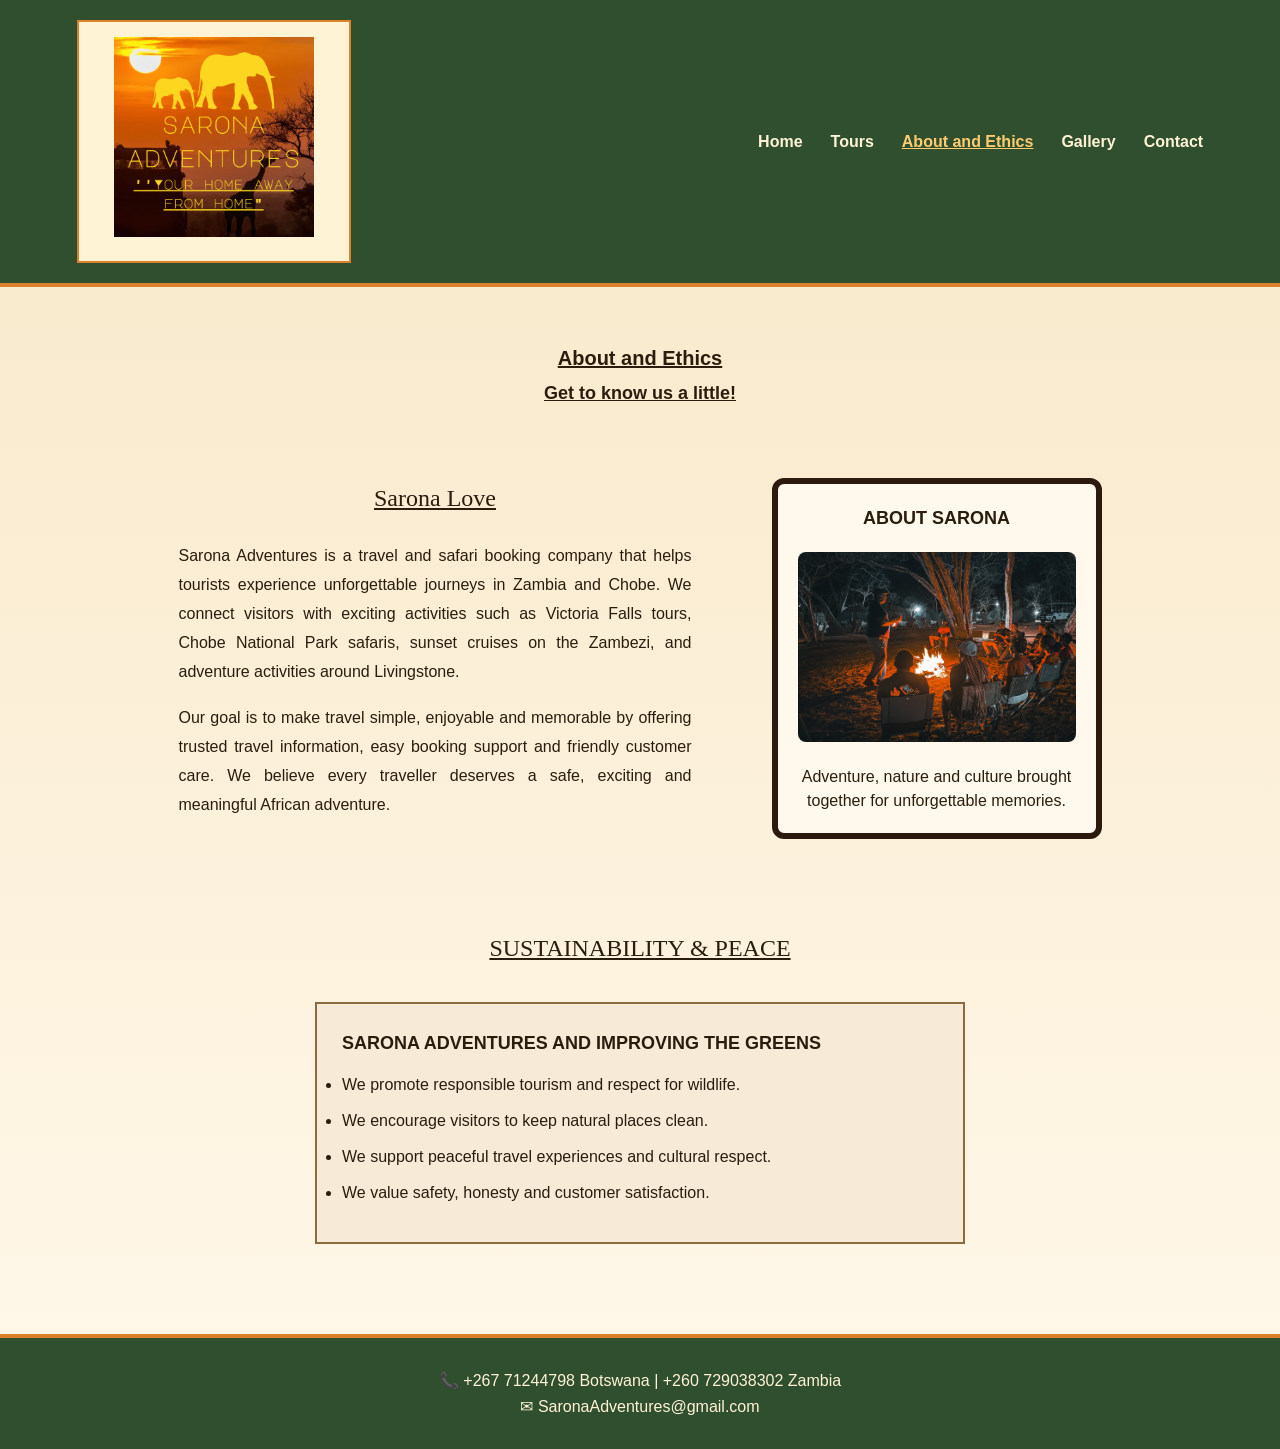
<file: about.html>
<!DOCTYPE html>
<html lang="en">
<head>
<meta charset="UTF-8">
<meta name="viewport" content="width=device-width, initial-scale=1.0">
<title>Sarona Adventures | About and Ethics</title>
<link rel="stylesheet" href="style.css">
</head>
<body>

<header>
<div class="logo">
    <img src=" logo.png" alt="Sarona Adventures Logo" width="200" height="200">
</div>
<nav>
<a href="index.html">Home</a>
<a href="tours.html">Tours</a>
<a href="about.html" class="active">About and Ethics</a>
<a href="gallery.html">Gallery</a>
<a href="contact.html">Contact</a>
</nav>
</header>

<section class="page-heading">
<h2>About and Ethics</h2>
<h3>Get to know us a little!</h3>
</section>

<section class="about-section">
<div class="about-text">
<h1>Sarona Love</h1>
<p>
Sarona Adventures is a travel and safari booking company that helps tourists
experience unforgettable journeys in Zambia and Chobe. We connect visitors
with exciting activities such as Victoria Falls tours, Chobe National Park
safaris, sunset cruises on the Zambezi, and adventure activities around
Livingstone.
</p>

<p>
Our goal is to make travel simple, enjoyable and memorable by offering
trusted travel information, easy booking support and friendly customer care.
We believe every traveller deserves a safe, exciting and meaningful African
adventure.
</p>
</div>

<div class="about-card">
<h2>ABOUT SARONA</h2>
<img src="Safariimages/chobe3.png" alt="About Sarona">
<p>
Adventure, nature and culture brought together for unforgettable memories.
</p>
</div>
</section>

<section class="ethics-section">
<h1>SUSTAINABILITY & PEACE</h1>

<div class="ethics-box">
<h2>SARONA ADVENTURES AND IMPROVING THE GREENS</h2>
<ul>
<li>We promote responsible tourism and respect for wildlife.</li>
<li>We encourage visitors to keep natural places clean.</li>
<li>We support peaceful travel experiences and cultural respect.</li>
<li>We value safety, honesty and customer satisfaction.</li>
</ul>
</div>
</section>

<footer>
<p>📞 +267 71244798 Botswana | +260 729038302 Zambia</p>
<p>✉ SaronaAdventures@gmail.com</p>
</footer>

</body>

</html>
</file>
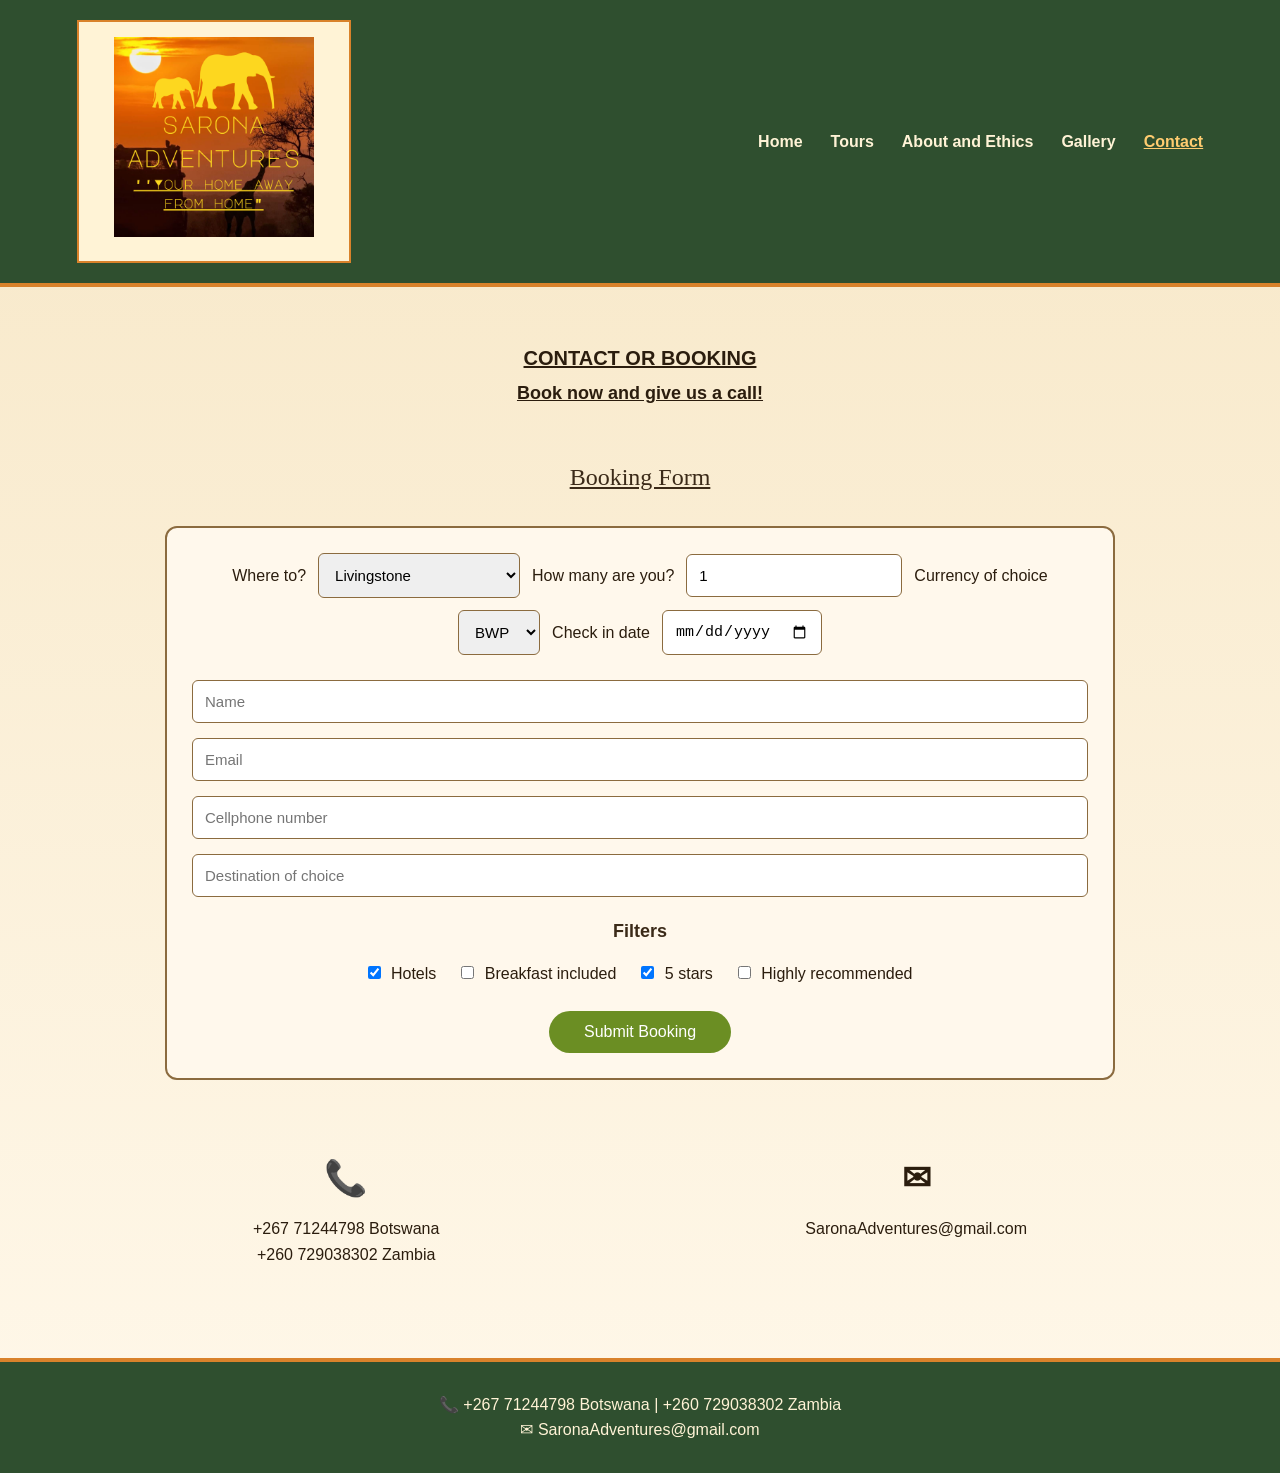
<file: contact.html>
<!DOCTYPE html>
<html lang="en">
<head>
<meta charset="UTF-8">
<meta name="viewport" content="width=device-width, initial-scale=1.0">
<title>Sarona Adventures | Contact</title>
<link rel="stylesheet" href="style.css">
</head>
<body>

<header>
<div class="logo">
    <img src=" logo.png" alt="Sarona Adventures Logo" width="200" height="200">
</div>
<nav>
<a href="index.html">Home</a>
<a href="tours.html">Tours</a>
<a href="about.html">About and Ethics</a>
<a href="gallery.html">Gallery</a>
<a href="contact.html" class="active">Contact</a>
</nav>
</header>

<section class="page-heading">
<h2>CONTACT OR BOOKING</h2>
<h3>Book now and give us a call!</h3>
</section>

<section class="booking-section">
<h1>Booking Form</h1>

<form class="booking-form">

<div class="form-row">
<label>Where to?</label>
<select>
<option>Livingstone</option>
<option>Chobe</option>
<option>Zambezi Sunset Cruise</option>
<option>Victoria Falls</option>
</select>

<label>How many are you?</label>
<input type="number" min="1" value="1">

<label>Currency of choice</label>
<select>
<option>BWP</option>
<option>ZMW</option>
<option>USD</option>
</select>

<label>Check in date</label>
<input type="date">
</div>

<input type="text" placeholder="Name">
<input type="email" placeholder="Email">
<input type="tel" placeholder="Cellphone number">
<input type="text" placeholder="Destination of choice">

<h2>Filters</h2>

<div class="filters">
<label><input type="checkbox" checked> Hotels</label>
<label><input type="checkbox"> Breakfast included</label>
<label><input type="checkbox" checked> 5 stars</label>
<label><input type="checkbox"> Highly recommended</label>
</div>

<button type="submit">Submit Booking</button>

</form>
</section>

<section class="contact-details">
<div>
<h2>📞</h2>
<p>+267 71244798 Botswana</p>
<p>+260 729038302 Zambia</p>
</div>

<div>
<h2>✉</h2>
<p>SaronaAdventures@gmail.com</p>
</div>
</section>

<footer>
<p>📞 +267 71244798 Botswana | +260 729038302 Zambia</p>
<p>✉ SaronaAdventures@gmail.com</p>
</footer>

</body>
</html>
</file>
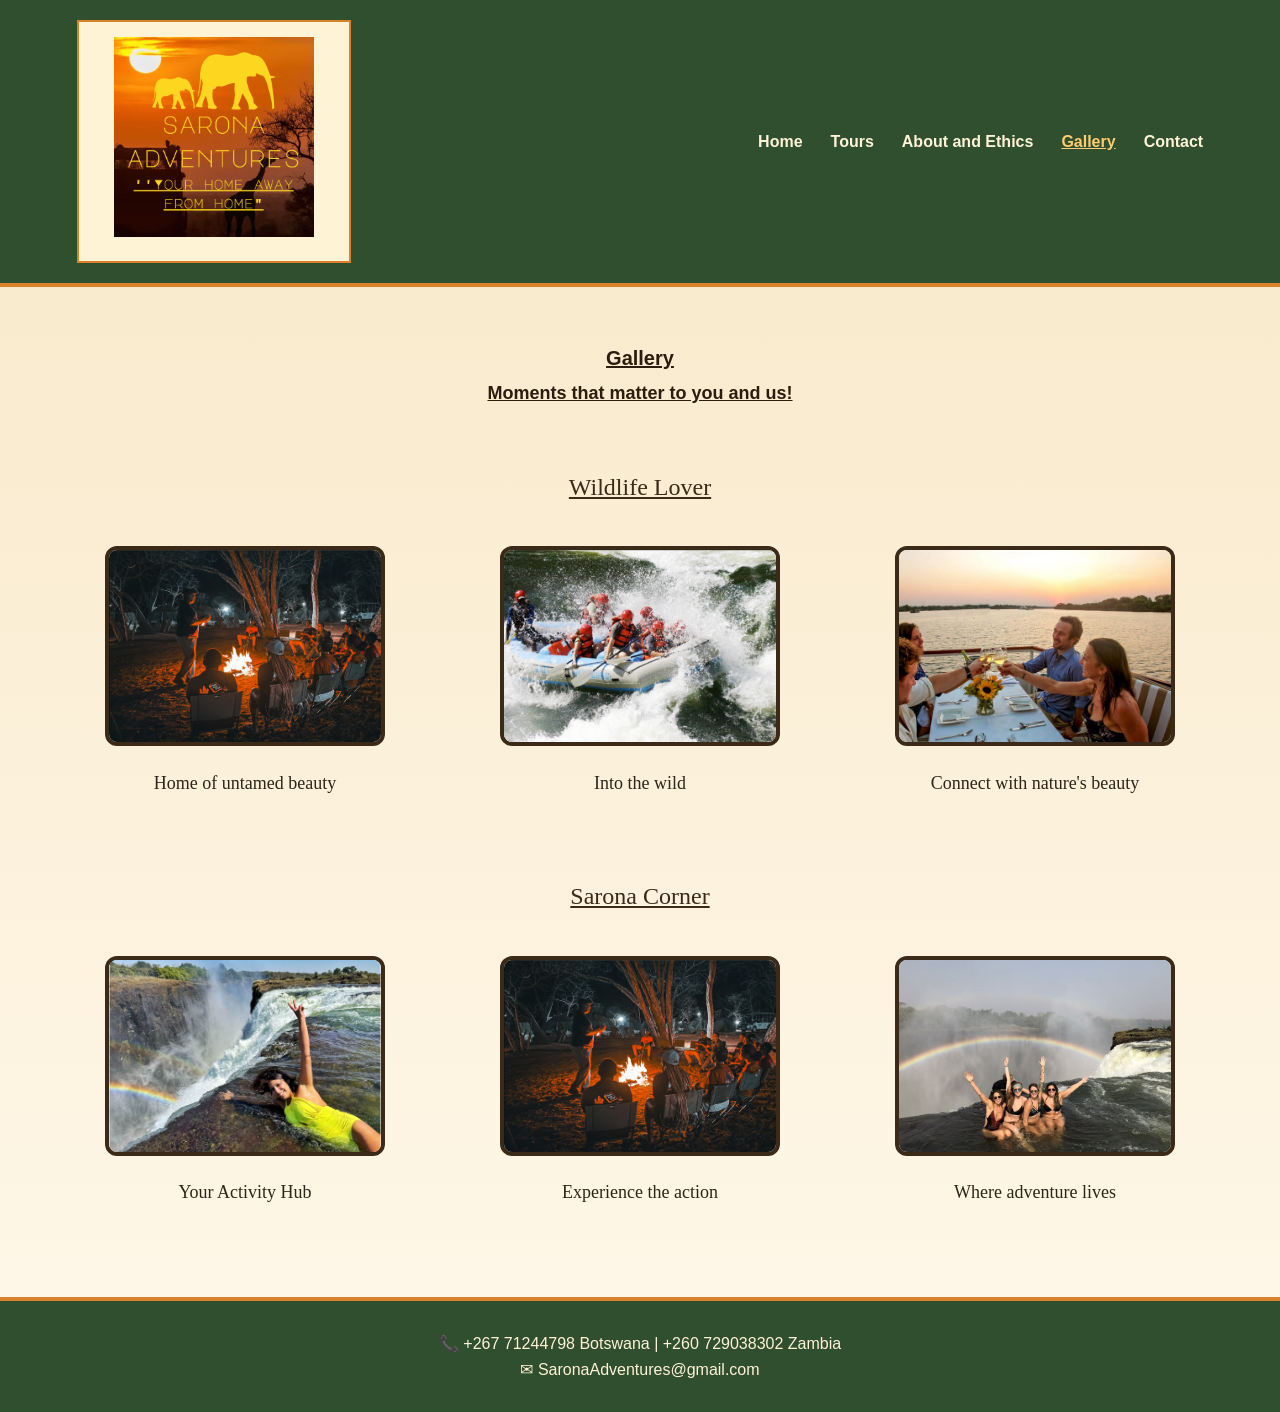
<file: Gallery.html>
<!DOCTYPE html>
<html lang="en">
<head>
<meta charset="UTF-8">
<meta name="viewport" content="width=device-width, initial-scale=1.0">
<title>Sarona Adventures | Gallery</title>
<link rel="stylesheet" href="style.css">
</head>
<body>

<header>
<div class="logo">
    <img src=" logo.png" alt="Sarona Adventures Logo" width="200" height="200">
</div>

<nav>
<a href="index.html">Home</a>
<a href="tours.html">Tours</a>
<a href="about.html">About and Ethics</a>
<a href="gallery.html" class="active">Gallery</a>
<a href="contact.html">Contact</a>
</nav>
</header>

<section class="page-heading">
<h2>Gallery</h2>
<h3>Moments that matter to you and us!</h3>
</section>

<!-- Wildlife Section -->
<section class="gallery-section">

<h1>Wildlife Lover</h1>

<div class="gallery-grid">

<div class="gallery-card">
<img src="Safariimages/chobe3.png" alt="">
<p>Home of untamed beauty</p>
</div>

<div class="gallery-card">
<img src="Safariimages/raftingzambezi.png" alt="">
<p>Into the wild</p>
</div>

<div class="gallery-card">
<img src="Safariimages/sunset2.png" alt="">
<p>Connect with nature's beauty</p>
</div>

</div>

</section>

<!-- Sarona Corner -->
<section class="gallery-section">

<h1>Sarona Corner</h1>

<div class="gallery-grid">

<div class="gallery-card">
<img src="Safariimages/devilspool.png" alt="">
<p>Your Activity Hub</p>
</div>

<div class="gallery-card">
<img src="Safariimages/chobe3.png" alt="">
<p>Experience the action</p>
</div>

<div class="gallery-card">
<img src="Safariimages/devilspool2.jpg" alt="">
<p>Where adventure lives</p>
</div>

</div>

</section>

<footer>
<p>📞 +267 71244798 Botswana | +260 729038302 Zambia</p>
<p>✉ SaronaAdventures@gmail.com</p>
</footer>

</body>
</html>
</file>
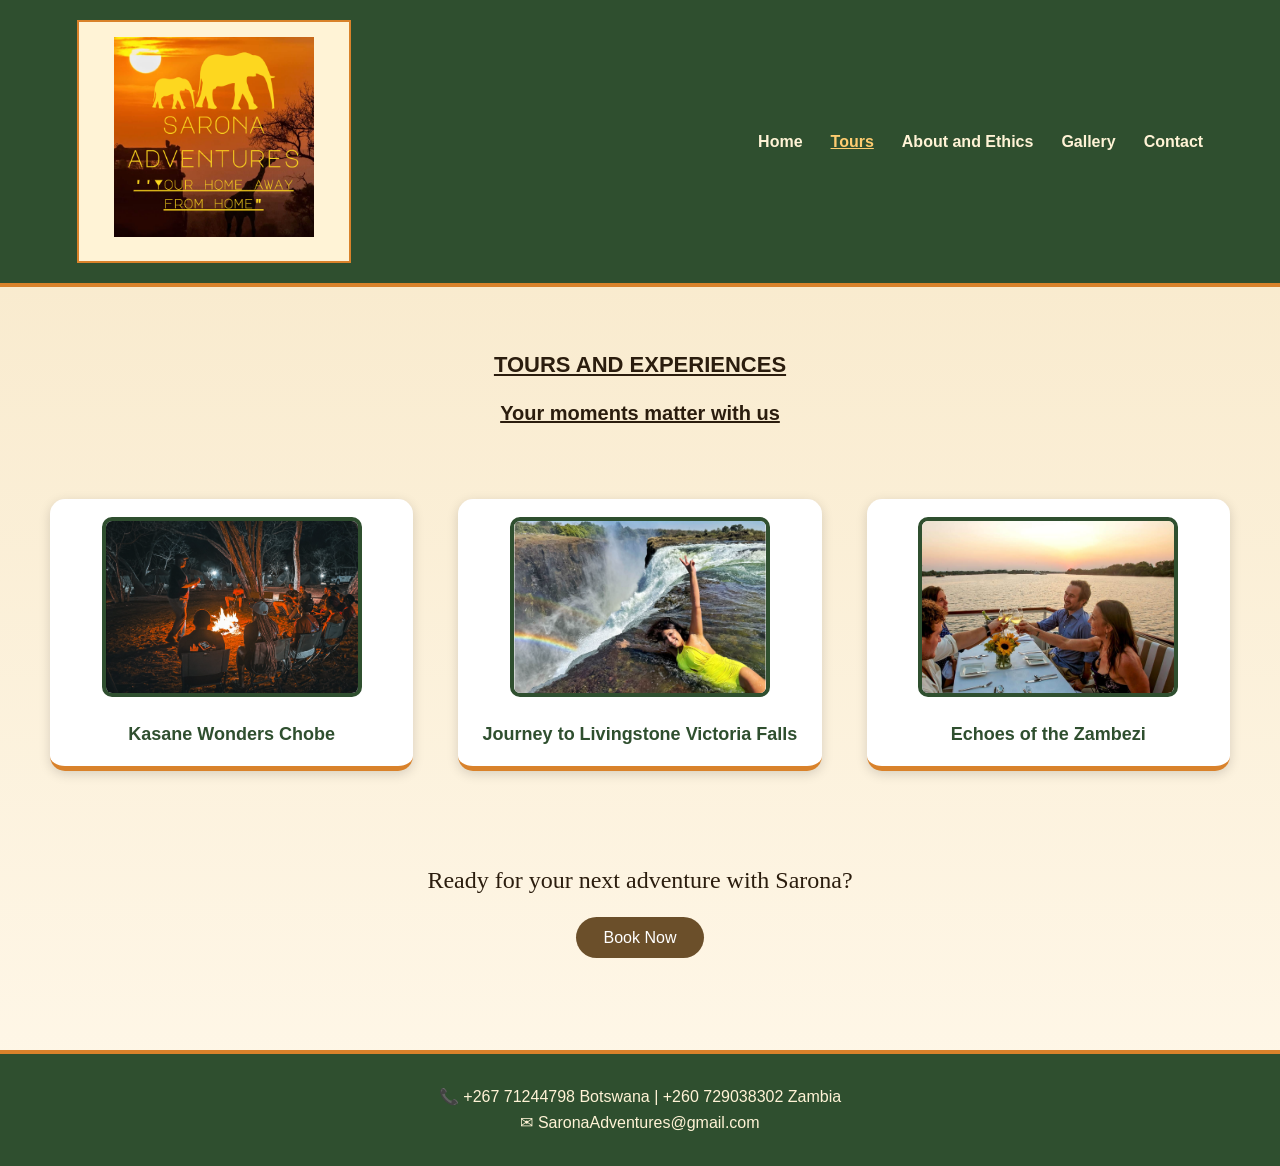
<file: tours.html>
<!DOCTYPE html>
<html lang="en">
<head>
<meta charset="UTF-8">
<meta name="viewport" content="width=device-width, initial-scale=1.0">
<title>Sarona Adventures | Tours</title>
<link rel="stylesheet" href="style.css">
</head>
<body>

<header>
<div class="logo">
  <img src=" logo.png" alt="Sarona Adventures Logo" width="200" height="200">
</div>
<nav>
<a href="index.html">Home</a>
<a href="tours.html" class="active">Tours</a>
<a href="about.html">About and Ethics</a>
<a href="gallery.html">Gallery</a>
<a href="contact.html">Contact</a>
</nav>
</header>

<section class="page-title">
<h2>TOURS AND EXPERIENCES</h2>
<p>Your moments matter with us</p>
</section>

<section class="spots-container page-grid">
<div class="spot-card">
<img src="Safariimages/chobe3.png" alt="Kasane Chobe">
<h3>Kasane Wonders Chobe</h3>
</div>

<div class="spot-card">
<img src="Safariimages/devilspool.png" alt="Livingstone">
<h3>Journey to Livingstone Victoria Falls</h3>
</div>

<div class="spot-card">
<img src="Safariimages/sunset2.png" alt="Zambezi">
<h3>Echoes of the Zambezi</h3>
</div>
</section>

<section class="cta">
<h2>Ready for your next adventure with Sarona?</h2>
<a href="contact.html">Book Now</a>
</section>

<footer>
<p>📞 +267 71244798 Botswana | +260 729038302 Zambia</p>
<p>✉ SaronaAdventures@gmail.com</p>
</footer>

</body>

</html>
</file>
<file: style.css>
* {
margin: 0;
padding: 0;
box-sizing: border-box;
}

body {
font-family: Arial, Helvetica, sans-serif;
color: #2b1d0e;
background: linear-gradient(to bottom, #f7e7c6, #fff8ea);
line-height: 1.6;
}

header {
width: 100%;
display: flex;
align-items: center;
justify-content: space-between;
padding: 20px 6%;
background: #2f4f2f;
border-bottom: 4px solid #d9822b;
flex-wrap: wrap;
gap: 20px;
}

.logo {
background: #fff3d6;
border: 2px solid #d9822b;
padding: 15px 35px;
font-size: 18px;
font-weight: 700;
color: #2f4f2f;
text-align: center;
}

nav {
display: flex;
gap: 28px;
flex-wrap: wrap;
justify-content: center;
}

nav a {
text-decoration: none;
color: #fff3d6;
font-size: 16px;
font-weight: 600;
}

nav a:hover,
nav .active {
color: #ffcc70;
text-decoration: underline;
}

.hero {
text-align: center;
padding: 70px 20px 45px;
background: linear-gradient(rgba(47,79,47,0.75), rgba(47,79,47,0.65)),
url("images/victoria-falls.jpg");
background-size: cover;
background-position: center;
color: white;
}

.hero-logo {
width: 140px;
height: 100px;
object-fit: cover;
margin: 0 auto 15px;
display: block;
border: 4px solid #ffcc70;
}

.hero h1 {
font-size: 38px;
font-family: Georgia, 'Times New Roman', serif;
letter-spacing: 2px;
color: #ffcc70;
}

.hero p {
font-size: 18px;
font-style: italic;
margin-top: 8px;
}

.top-spots {
width: 90%;
margin: 40px auto;
padding: 35px;
background: #fff3d6;
border-radius: 18px;
box-shadow: 0 4px 15px rgba(0,0,0,0.15);
}

.top-spots h2 {
font-size: 21px;
text-decoration: underline;
margin-bottom: 40px;
color: #8b4513;
}

.spots-container {
display: grid;
grid-template-columns: repeat(3, 1fr);
gap: 45px;
text-align: center;
}

.spot-card {
background: #ffffff;
padding: 18px;
border-radius: 15px;
border-bottom: 5px solid #d9822b;
box-shadow: 0 3px 12px rgba(0,0,0,0.15);
}

.spot-card img {
width: 100%;
max-width: 260px;
height: 180px;
object-fit: cover;
border: 4px solid #2f4f2f;
border-radius: 10px;
}

.spot-card h3 {
margin-top: 15px;
font-size: 18px;
font-weight: 700;
color: #2f4f2f;
}

.info-section {
width: 90%;
margin: 45px auto;
padding: 45px;
display: grid;
grid-template-columns: 1fr 1.5fr;
gap: 50px;
align-items: center;
background: #e6b566;
border-radius: 18px;
}

.info-section img {
width: 100%;
max-width: 380px;
height: 260px;
object-fit: cover;
border: 5px solid #fff3d6;
border-radius: 12px;
}

.info-text {
text-align: center;
background: rgba(255,255,255,0.75);
padding: 25px;
border-radius: 15px;
}

.info-text h2 {
font-size: 23px;
margin-bottom: 12px;
color: #8b4513;
text-decoration: underline;
}

.info-text p {
font-size: 16px;
max-width: 700px;
}

footer {
margin-top: 50px;
padding: 30px 20px;
background: #2f4f2f;
color: #fff3d6;
text-align: center;
font-size: 16px;
border-top: 4px solid #d9822b;
}

@media (max-width: 900px) {
header {
justify-content: center;
text-align: center;
}

.spots-container {
grid-template-columns: repeat(2, 1fr);
}

.info-section {
grid-template-columns: 1fr;
text-align: center;
}

.info-section img {
margin: auto;
}
}

@media (max-width: 600px) {
.logo {
width: 100%;
padding: 12px;
}

nav {
width: 100%;
gap: 15px;
}

nav a {
font-size: 14px;
}

.hero h1 {
font-size: 28px;
}

.top-spots {
padding: 25px 15px;
}

.spots-container {
grid-template-columns: 1fr;
}

.spot-card img {
max-width: 100%;
height: 220px;
}

.top-spots h2 {
text-align: center;
font-size: 18px;
}

.info-section {
padding: 25px 15px;
}

.info-text h2 {
font-size: 20px;
}

.info-text p {
font-size: 15px;
}
}
.page-title {
text-align: center;
padding: 60px 20px 30px;
}

.page-title h2 {
font-size: 22px;
text-decoration: underline;
margin-bottom: 15px;
}

.page-title p {
font-size: 20px;
font-weight: bold;
text-decoration: underline;
}

.page-grid {
padding: 40px 50px;
}

.cta {
text-align: center;
padding: 50px 20px;
}

.cta h2 {
font-family: "Comic Sans MS", cursive;
font-weight: normal;
margin-bottom: 25px;
}

.cta a {
background: #6b4f2a;
color: white;
padding: 12px 28px;
border-radius: 25px;
text-decoration: none;
}

@media (max-width: 768px) {
header {
flex-direction: column;
gap: 15px;
padding: 20px;
}

nav {
display: flex;
flex-wrap: wrap;
justify-content: center;
gap: 12px;
}

nav a {
margin: 0;
}

.spots-container,
.info-section {
flex-direction: column;
}

.spot-card {
width: 100%;
}

.info-section {
padding: 30px 20px;
}

.info-section img {
width: 100%;
height: auto;
}
}
.page-heading {
text-align: center;
padding: 55px 20px 20px;
}

.page-heading h2,
.page-heading h3 {
text-decoration: underline;
font-size: 20px;
}

.page-heading h3 {
font-size: 18px;
margin-top: 5px;
}

.about-section {
display: flex;
justify-content: center;
align-items: center;
gap: 80px;
padding: 50px 70px;
}

.about-text {
width: 45%;
}

.about-text h1 {
font-family: "Comic Sans MS", cursive;
text-decoration: underline;
font-weight: normal;
margin-bottom: 25px;
text-align: center;
}

.about-text p {
line-height: 1.8;
margin-bottom: 18px;
text-align: justify;
}

.about-card {
width: 330px;
border: 6px solid #2b1a0d;
border-radius: 12px;
padding: 20px;
text-align: center;
background-color: #fff8ec;
}

.about-card h2 {
font-size: 18px;
margin-bottom: 20px;
}

.about-card img {
width: 100%;
height: 190px;
object-fit: cover;
border-radius: 8px;
}

.about-card p {
margin-top: 15px;
line-height: 1.5;
}

.ethics-section {
padding: 40px 70px;
text-align: center;
}

.ethics-section h1 {
font-family: "Comic Sans MS", cursive;
text-decoration: underline;
font-weight: normal;
margin-bottom: 35px;
}

.ethics-box {
max-width: 650px;
margin: auto;
border: 2px solid #8b6b3f;
background-color: #f7ead7;
padding: 25px;
text-align: left;
}

.ethics-box h2 {
font-size: 18px;
margin-bottom: 15px;
}

.ethics-box li {
margin-bottom: 12px;
line-height: 1.5;
}

@media (max-width: 768px) {
.about-section {
flex-direction: column;
padding: 35px 25px;
gap: 35px;
}

.about-text {
width: 100%;
}

.about-card {
width: 100%;
}

.ethics-section {
padding: 35px 25px;
}
}
.gallery-section {
padding: 40px 70px;
text-align: center;
}

.gallery-section h1 {
font-family: "Comic Sans MS", cursive;
font-weight: normal;
text-decoration: underline;
margin-bottom: 40px;
color: #3b2a18;
}

.gallery-grid {
display: grid;
grid-template-columns: repeat(3, 1fr);
gap: 45px;
justify-items: center;
}

.gallery-card {
text-align: center;
}

.gallery-card img {
width: 280px;
height: 200px;
object-fit: cover;
border-radius: 12px;
border: 4px solid #3b2a18;
transition: 0.3s;
}

.gallery-card img:hover {
transform: scale(1.05);
}

.gallery-card p {
margin-top: 15px;
font-family: "Comic Sans MS", cursive;
font-size: 18px;
color: #2f2419;
}

/* MOBILE RESPONSIVE */

@media (max-width: 768px) {

.gallery-grid {
grid-template-columns: 1fr;
}

.gallery-section {
padding: 35px 20px;
}

.gallery-card img {
width: 100%;
height: auto;
}

}
.booking-section {
padding: 30px 70px;
text-align: center;
}

.booking-section h1 {
font-family: "Comic Sans MS", cursive;
font-weight: normal;
text-decoration: underline;
margin-bottom: 30px;
color: #3b2a18;
}

.booking-form {
max-width: 950px;
margin: auto;
background-color: #fff8ec;
border: 2px solid #8b6b3f;
padding: 25px;
border-radius: 12px;
}

.form-row {
display: flex;
flex-wrap: wrap;
gap: 12px;
align-items: center;
justify-content: center;
margin-bottom: 25px;
}

.booking-form input,
.booking-form select {
padding: 12px;
border: 1px solid #8b6b3f;
border-radius: 6px;
font-size: 15px;
}

.booking-form > input {
display: block;
width: 100%;
margin-bottom: 15px;
}

.booking-form h2 {
margin: 20px 0 15px;
font-size: 18px;
color: #3b2a18;
}

.filters {
display: flex;
justify-content: center;
flex-wrap: wrap;
gap: 25px;
margin-bottom: 25px;
}

.filters input {
margin-right: 6px;
}

.booking-form button {
padding: 12px 35px;
background-color: #6b8e23;
color: white;
border: none;
border-radius: 25px;
font-size: 16px;
cursor: pointer;
}

.booking-form button:hover {
background-color: #4f6b18;
}

.contact-details {
display: flex;
justify-content: space-around;
padding: 40px 70px;
text-align: center;
}

.contact-details h2 {
font-size: 35px;
margin-bottom: 10px;
}

@media (max-width: 768px) {
.booking-section {
padding: 30px 20px;
}

.form-row {
flex-direction: column;
align-items: stretch;
}

.booking-form input,
.booking-form select {
width: 100%;
}

.contact-details {
flex-direction: column;
gap: 30px;
padding: 30px 20px;
}
}
</file>
